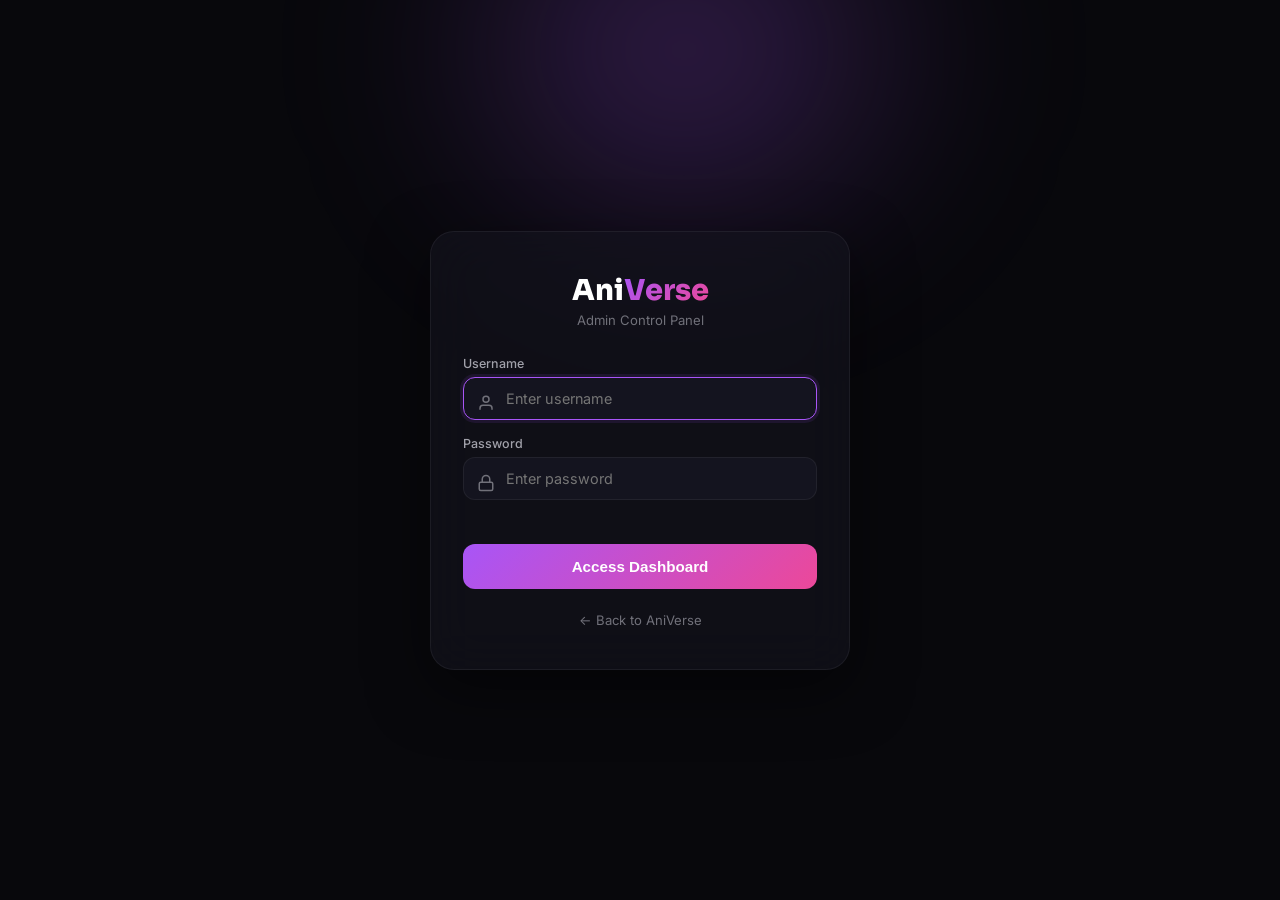
<file: pages/admin-login.html>
<!DOCTYPE html>
<html lang="en">
<head>
  <meta charset="UTF-8" />
  <meta name="viewport" content="width=device-width, initial-scale=1.0" />
  <title>Admin Login — AniVerse</title>
  <link rel="preconnect" href="https://fonts.googleapis.com" />
  <link href="https://fonts.googleapis.com/css2?family=Inter:wght@300;400;500;600;700;800&family=Sora:wght@600;700;800&display=swap" rel="stylesheet" />
  <link rel="stylesheet" href="../css/admin.css" />
</head>
<body class="admin-login-page">
  <div class="login-card">
    <div class="login-logo">
      <h1>Ani<span>Verse</span></h1>
      <p>Admin Control Panel</p>
    </div>

    <div class="ip-block-alert" id="ip-block-alert" style="display:none;">
      <svg viewBox="0 0 24 24" fill="none" stroke="currentColor" stroke-width="2"><path d="M12 1L3 5v6c0 5.55 3.84 10.74 9 12 5.16-1.26 9-6.45 9-12V5l-9-4z"/><path d="M12 7v6M12 15h.01"/></svg>
      <div>
        <h4>IP Address Blocked</h4>
        <p id="block-message">Too many failed attempts. Your IP has been blocked for 24 hours.</p>
      </div>
    </div>

    <form class="login-form" id="login-form" onsubmit="return AdminAuth.handleLogin(event)">
      <div class="input-group">
        <label for="username">Username</label>
        <svg viewBox="0 0 24 24" fill="none" stroke="currentColor" stroke-width="2"><path d="M20 21v-2a4 4 0 00-4-4H8a4 4 0 00-4 4v2"/><circle cx="12" cy="7" r="4"/></svg>
        <input type="text" id="username" name="username" placeholder="Enter username" autocomplete="off" required />
      </div>

      <div class="input-group">
        <label for="password">Password</label>
        <svg viewBox="0 0 24 24" fill="none" stroke="currentColor" stroke-width="2"><rect x="3" y="11" width="18" height="11" rx="2"/><path d="M7 11V7a5 5 0 0110 0v4"/></svg>
        <input type="password" id="password" name="password" placeholder="Enter password" required />
      </div>

      <div class="login-error" id="login-error"></div>

      <div class="login-attempts" id="attempts-info"></div>

      <button type="submit" class="login-btn" id="login-btn">Access Dashboard</button>
    </form>

    <div class="login-back">
      <a href="../index.html">← Back to AniVerse</a>
    </div>
  </div>

  <script src="../js/auth.js"></script>
  <script>
    // Check IP block status on load
    AdminAuth.checkBlockStatus();

    // Focus username
    document.getElementById('username').focus();
  </script>
</body>
</html>
</file>
<file: css/admin.css>
/* ============================================
   AniVerse — Admin Panel Styles
   ============================================ */

* { margin: 0; padding: 0; box-sizing: border-box; }

:root {
  --bg: #08080c;
  --bg-2: #0d0d14;
  --bg-3: #14141f;
  --bg-4: #1a1a28;
  --glass: rgba(20, 20, 31, 0.6);
  --border: rgba(255, 255, 255, 0.06);
  --text: #ffffff;
  --text-2: #a1a1aa;
  --text-3: #71717a;
  --accent: #a855f7;
  --accent-2: #ec4899;
  --grad: linear-gradient(135deg, #a855f7 0%, #ec4899 100%);
  --glow: rgba(168, 85, 247, 0.3);
  --success: #10b981;
  --warning: #f59e0b;
  --danger: #ef4444;
}

body {
  font-family: 'Inter', -apple-system, sans-serif;
  background: var(--bg);
  color: var(--text);
  min-height: 100vh;
}

body::before {
  content: '';
  position: fixed;
  top: -200px;
  left: 30%;
  width: 600px;
  height: 500px;
  background: radial-gradient(ellipse, var(--glow), transparent 70%);
  filter: blur(80px);
  pointer-events: none;
  z-index: 0;
}

/* === ADMIN LOGIN === */
.admin-login-page {
  display: flex;
  align-items: center;
  justify-content: center;
  min-height: 100vh;
  padding: 20px;
  position: relative;
  z-index: 1;
}

.login-card {
  background: var(--glass);
  backdrop-filter: blur(24px);
  border: 1px solid var(--border);
  border-radius: 24px;
  padding: 40px 32px;
  max-width: 420px;
  width: 100%;
  box-shadow: 0 20px 60px rgba(0,0,0,0.5);
  animation: cardIn 0.5s cubic-bezier(0.34, 1.56, 0.64, 1);
}

@keyframes cardIn {
  from { opacity: 0; transform: scale(0.9) translateY(20px); }
  to { opacity: 1; transform: scale(1) translateY(0); }
}

.login-logo {
  text-align: center;
  margin-bottom: 28px;
}

.login-logo h1 {
  font-family: 'Sora', sans-serif;
  font-size: 1.8rem;
  font-weight: 800;
}

.login-logo h1 span {
  background: var(--grad);
  -webkit-background-clip: text;
  background-clip: text;
  -webkit-text-fill-color: transparent;
}

.login-logo p {
  color: var(--text-3);
  font-size: 0.82rem;
  margin-top: 4px;
}

.login-form { display: flex; flex-direction: column; gap: 16px; }

.input-group { position: relative; }

.input-group label {
  display: block;
  font-size: 0.78rem;
  font-weight: 500;
  color: var(--text-2);
  margin-bottom: 6px;
}

.input-group input {
  width: 100%;
  padding: 12px 16px 12px 42px;
  background: var(--bg-3);
  border: 1px solid var(--border);
  border-radius: 12px;
  color: var(--text);
  font-size: 0.9rem;
  font-family: inherit;
  transition: all 0.2s;
}

.input-group input:focus {
  border-color: var(--accent);
  box-shadow: 0 0 0 3px rgba(168, 85, 247, 0.1);
  outline: none;
}

.input-group svg {
  position: absolute;
  left: 14px;
  top: 38px;
  width: 18px;
  height: 18px;
  color: var(--text-3);
}

.login-error {
  background: rgba(239, 68, 68, 0.1);
  border: 1px solid var(--danger);
  border-radius: 12px;
  padding: 10px 14px;
  font-size: 0.82rem;
  color: var(--danger);
  display: none;
  animation: shake 0.4s;
}

.login-error.show { display: block; }

@keyframes shake {
  0%, 100% { transform: translateX(0); }
  25% { transform: translateX(-6px); }
  75% { transform: translateX(6px); }
}

.login-btn {
  background: var(--grad);
  color: white;
  padding: 14px;
  border-radius: 12px;
  font-weight: 600;
  font-size: 0.95rem;
  border: none;
  cursor: pointer;
  transition: all 0.2s;
  margin-top: 4px;
}

.login-btn:hover { transform: translateY(-2px); box-shadow: 0 8px 24px var(--glow); }
.login-btn:active { transform: translateY(0); }
.login-btn:disabled { opacity: 0.6; cursor: not-allowed; }

.login-attempts {
  text-align: center;
  font-size: 0.78rem;
  color: var(--text-3);
  margin-top: 8px;
}

.login-attempts.warning { color: var(--warning); }
.login-attempts.danger { color: var(--danger); }

.login-back {
  text-align: center;
  margin-top: 20px;
}

.login-back a {
  color: var(--text-3);
  font-size: 0.82rem;
  text-decoration: none;
  transition: color 0.2s;
}

.login-back a:hover { color: var(--accent); }

/* === ADMIN DASHBOARD === */
.admin-layout {
  display: grid;
  grid-template-columns: 240px 1fr;
  min-height: 100vh;
  position: relative;
  z-index: 1;
}

@media (max-width: 768px) {
  .admin-layout { grid-template-columns: 1fr; }
  .admin-sidebar { display: none; }
}

/* Sidebar */
.admin-sidebar {
  background: var(--glass);
  backdrop-filter: blur(24px);
  border-right: 1px solid var(--border);
  padding: 20px 0;
  position: sticky;
  top: 0;
  height: 100vh;
  overflow-y: auto;
}

.sidebar-logo {
  padding: 0 20px 20px;
  border-bottom: 1px solid var(--border);
  margin-bottom: 16px;
}

.sidebar-logo h2 {
  font-family: 'Sora', sans-serif;
  font-size: 1.3rem;
  font-weight: 800;
}

.sidebar-logo h2 span {
  background: var(--grad);
  -webkit-background-clip: text;
  background-clip: text;
  -webkit-text-fill-color: transparent;
}

.sidebar-logo p {
  font-size: 0.72rem;
  color: var(--text-3);
  margin-top: 2px;
}

.sidebar-nav { display: flex; flex-direction: column; gap: 2px; padding: 0 12px; }

.sidebar-nav-item {
  display: flex;
  align-items: center;
  gap: 12px;
  padding: 10px 14px;
  border-radius: 10px;
  color: var(--text-2);
  font-size: 0.88rem;
  font-weight: 500;
  cursor: pointer;
  transition: all 0.2s;
  text-decoration: none;
}

.sidebar-nav-item:hover { background: var(--bg-3); color: var(--text); }

.sidebar-nav-item.active {
  background: var(--grad);
  color: white;
}

.sidebar-nav-item svg { width: 20px; height: 20px; flex-shrink: 0; }

.sidebar-section-title {
  padding: 16px 14px 8px;
  font-size: 0.7rem;
  font-weight: 600;
  color: var(--text-3);
  text-transform: uppercase;
  letter-spacing: 0.08em;
}

/* Main Content */
.admin-main { padding: 24px; overflow-x: hidden; }

.admin-topbar {
  display: flex;
  align-items: center;
  justify-content: space-between;
  margin-bottom: 24px;
}

.admin-topbar h1 {
  font-family: 'Sora', sans-serif;
  font-size: 1.5rem;
  font-weight: 700;
}

.admin-user {
  display: flex;
  align-items: center;
  gap: 12px;
}

.admin-user-avatar {
  width: 40px;
  height: 40px;
  border-radius: 50%;
  background: var(--grad);
  display: flex;
  align-items: center;
  justify-content: center;
  font-weight: 700;
  color: white;
}

.admin-user-info h4 { font-size: 0.85rem; }
.admin-user-info p { font-size: 0.72rem; color: var(--text-3); }

.logout-btn {
  padding: 8px 16px;
  border-radius: 8px;
  background: rgba(239, 68, 68, 0.1);
  color: var(--danger);
  font-size: 0.82rem;
  font-weight: 500;
  border: 1px solid rgba(239, 68, 68, 0.2);
  cursor: pointer;
  transition: all 0.2s;
}

.logout-btn:hover { background: rgba(239, 68, 68, 0.2); }

/* Stats Grid */
.stats-grid {
  display: grid;
  grid-template-columns: repeat(auto-fill, minmax(220px, 1fr));
  gap: 16px;
  margin-bottom: 28px;
}

.stat-card {
  background: var(--glass);
  backdrop-filter: blur(12px);
  border: 1px solid var(--border);
  border-radius: 16px;
  padding: 20px;
  transition: all 0.3s;
}

.stat-card:hover { transform: translateY(-4px); border-color: var(--accent); }

.stat-card-header {
  display: flex;
  align-items: center;
  justify-content: space-between;
  margin-bottom: 14px;
}

.stat-icon {
  width: 44px;
  height: 44px;
  border-radius: 12px;
  display: flex;
  align-items: center;
  justify-content: center;
}

.stat-icon svg { width: 22px; height: 22px; }

.stat-icon.purple { background: rgba(168, 85, 247, 0.15); color: #a855f7; }
.stat-icon.pink { background: rgba(236, 72, 153, 0.15); color: #ec4899; }
.stat-icon.green { background: rgba(16, 185, 129, 0.15); color: #10b981; }
.stat-icon.orange { background: rgba(245, 158, 11, 0.15); color: #f59e0b; }

.stat-trend {
  font-size: 0.75rem;
  font-weight: 600;
  padding: 3px 8px;
  border-radius: 6px;
}

.stat-trend.up { background: rgba(16, 185, 129, 0.15); color: var(--success); }
.stat-trend.down { background: rgba(239, 68, 68, 0.15); color: var(--danger); }

.stat-value {
  font-family: 'Sora', sans-serif;
  font-size: 2rem;
  font-weight: 800;
  line-height: 1;
}

.stat-label { font-size: 0.82rem; color: var(--text-3); margin-top: 4px; }

/* Panel Sections */
.admin-panel-section {
  background: var(--glass);
  backdrop-filter: blur(12px);
  border: 1px solid var(--border);
  border-radius: 16px;
  padding: 20px;
  margin-bottom: 20px;
}

.section-title-bar {
  display: flex;
  align-items: center;
  justify-content: space-between;
  margin-bottom: 16px;
}

.section-title-bar h2 {
  font-family: 'Sora', sans-serif;
  font-size: 1.1rem;
  font-weight: 700;
}

/* Data Table */
.data-table {
  width: 100%;
  border-collapse: collapse;
}

.data-table th {
  text-align: left;
  padding: 10px 14px;
  font-size: 0.75rem;
  font-weight: 600;
  color: var(--text-3);
  text-transform: uppercase;
  letter-spacing: 0.05em;
  border-bottom: 1px solid var(--border);
}

.data-table td {
  padding: 12px 14px;
  font-size: 0.85rem;
  border-bottom: 1px solid var(--border);
}

.data-table tr:hover { background: var(--bg-3); }

.data-table tr:last-child td { border-bottom: none; }

.table-poster {
  width: 40px;
  height: 56px;
  border-radius: 6px;
  object-fit: cover;
}

.status-badge {
  display: inline-flex;
  align-items: center;
  gap: 4px;
  padding: 3px 10px;
  border-radius: 20px;
  font-size: 0.72rem;
  font-weight: 600;
}

.status-badge.active { background: rgba(16, 185, 129, 0.15); color: var(--success); }
.status-badge.pending { background: rgba(245, 158, 11, 0.15); color: var(--warning); }
.status-badge.offline { background: rgba(239, 68, 68, 0.15); color: var(--danger); }

.action-btn-sm {
  width: 30px;
  height: 30px;
  border-radius: 8px;
  display: inline-flex;
  align-items: center;
  justify-content: center;
  background: var(--bg-3);
  color: var(--text-2);
  cursor: pointer;
  transition: all 0.2s;
  border: none;
}

.action-btn-sm:hover { background: var(--accent); color: white; }
.action-btn-sm.danger:hover { background: var(--danger); }
.action-btn-sm svg { width: 16px; height: 16px; }

/* Add Button */
.add-btn {
  display: inline-flex;
  align-items: center;
  gap: 6px;
  padding: 8px 16px;
  border-radius: 10px;
  background: var(--grad);
  color: white;
  font-size: 0.85rem;
  font-weight: 600;
  border: none;
  cursor: pointer;
  transition: all 0.2s;
}

.add-btn:hover { transform: translateY(-2px); box-shadow: 0 8px 20px var(--glow); }
.add-btn svg { width: 16px; height: 16px; }

/* Chart placeholder */
.chart-container {
  height: 200px;
  display: flex;
  align-items: flex-end;
  gap: 8px;
  padding: 10px 0;
}

.chart-bar {
  flex: 1;
  background: var(--grad);
  border-radius: 6px 6px 0 0;
  min-height: 20px;
  position: relative;
  transition: all 0.3s;
  opacity: 0.8;
}

.chart-bar:hover { opacity: 1; }

.chart-bar::after {
  content: attr(data-value);
  position: absolute;
  top: -22px;
  left: 50%;
  transform: translateX(-50%);
  font-size: 0.7rem;
  color: var(--text-2);
  opacity: 0;
  transition: opacity 0.2s;
}

.chart-bar:hover::after { opacity: 1; }

.chart-label {
  text-align: center;
  font-size: 0.7rem;
  color: var(--text-3);
  margin-top: 6px;
}

/* Mobile menu toggle */
.mobile-menu-toggle {
  display: none;
  width: 40px;
  height: 40px;
  border-radius: 10px;
  background: var(--bg-3);
  align-items: center;
  justify-content: center;
  cursor: pointer;
}

@media (max-width: 768px) {
  .mobile-menu-toggle { display: flex; }
  .admin-main { padding: 16px; }
  .admin-sidebar {
    position: fixed;
    z-index: 1000;
    width: 240px;
    transform: translateX(-100%);
    transition: transform 0.3s;
  }
  .admin-sidebar.open { transform: translateX(0); }
}

/* IP Block Alert */
.ip-block-alert {
  background: rgba(239, 68, 68, 0.1);
  border: 1px solid var(--danger);
  border-radius: 12px;
  padding: 14px 16px;
  margin-bottom: 16px;
  display: flex;
  align-items: center;
  gap: 12px;
}

.ip-block-alert svg { width: 24px; height: 24px; color: var(--danger); flex-shrink: 0; }
.ip-block-alert h4 { font-size: 0.9rem; color: var(--danger); }
.ip-block-alert p { font-size: 0.78rem; color: var(--text-2); margin-top: 2px; }

/* Modal */
.modal-overlay {
  position: fixed;
  inset: 0;
  background: rgba(0,0,0,0.7);
  backdrop-filter: blur(8px);
  z-index: 2000;
  display: none;
  align-items: center;
  justify-content: center;
  padding: 20px;
}

.modal-overlay.show { display: flex; animation: fadeIn 0.2s; }

@keyframes fadeIn { from { opacity: 0; } to { opacity: 1; } }

.modal-card {
  background: var(--bg-2);
  border: 1px solid var(--border);
  border-radius: 20px;
  padding: 28px;
  max-width: 500px;
  width: 100%;
  animation: cardIn 0.3s;
}

.modal-card h3 {
  font-family: 'Sora', sans-serif;
  font-size: 1.2rem;
  margin-bottom: 16px;
}

.modal-actions {
  display: flex;
  gap: 10px;
  margin-top: 20px;
  justify-content: flex-end;
}
</file>
